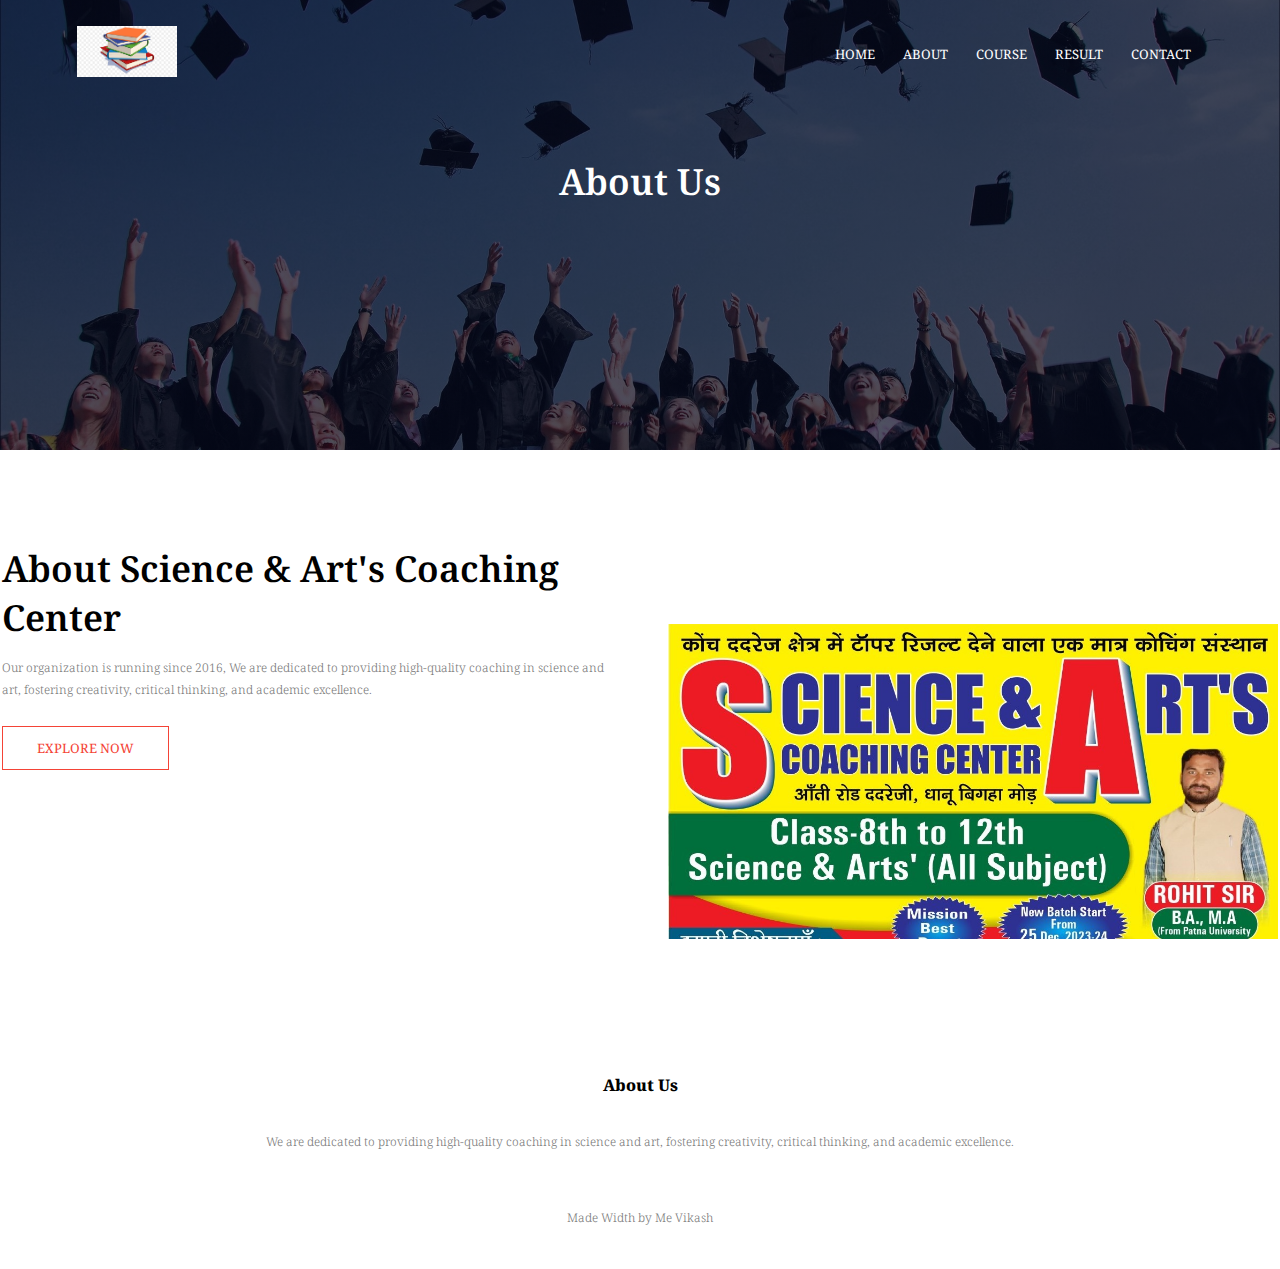
<file: about.html>
<!DOCTYPE html>
<html lang="en">
  <head>
    <meta charset="UTF-8" />
    <meta http-equiv="X-UA-Compatible" content="IE=edge" />
    <meta name="viewport" content="width=device-width, initial-scale=1.0" />
    <title>Science & Art's Coaching Center</title>
    <link rel="stylesheet" href="style.css" />
    <link rel="preconnect" href="https://fonts.googleapis.com" />
    <link rel="preconnect" href="https://fonts.gstatic.com" crossorigin />
    <link
      href="https://fonts.googleapis.com/css2?family=Noto+Serif:ital,wght@0,400;0,700;1,400;1,700&display=swap"
      rel="stylesheet"
    />
    <link rel="stylesheet" href="https://cdnjs.cloudflare.com/ajax/libs/font-awesome/6.2.1/css/all.min.css" integrity="sha512-MV7K8+y+gLIBoVD59lQIYicR65iaqukzvf/nwasF0nqhPay5w/9lJmVM2hMDcnK1OnMGCdVK+iQrJ7lzPJQd1w==" crossorigin="anonymous" referrerpolicy="no-referrer" />    <body>
    <section class="sub-header">
      <nav>
        <a href="index.html"><img src="./images/logo.png" alt="" /></a>
        <div class="nav-links" id="navLinks">
          <i class="fa-solid fa fa-xmark" onclick="hideMenu()"></i>
          <ul>
            <li><a href="./index.html">HOME</a></li>
            <li><a href="./about.html">ABOUT</a></li>
            <li><a href="./course.html">COURSE</a></li>
            <li><a href="./blog.html">RESULT</a></li>
            <li><a href="./contact.html">CONTACT</a></li>
          </ul>
        </div>
        <i class="fa-solid fa fa-bars" onclick="showMenu()"></i>
      </nav>
      <h1>About Us</h1>
    </section>

    <!-- about us content -->

    <section class="about-us">
      <div class="row" >
        <div class="about-col" >
          <h1>About Science & Art's Coaching Center</h1>
          <p> Our organization is running since 2016, We are dedicated to providing high-quality coaching in science and art, fostering creativity, critical thinking, and academic excellence.</p>
          
          <a href="" class="hero-btn red-btn">EXPLORE NOW</a>
        </div>
        <div class="about-col">
          <img src="images/banner.png" alt="">
        </div>
      </div>
    </section>



    <section class="footer">
      <h4>About Us</h4>
      <p>We are dedicated to providing high-quality coaching in science and art, fostering creativity, critical thinking, and academic excellence.</p>
      <div class="icons">
        <i class="fa-brands fa-facebook"></i>
        <i class="fa-brands fa-twitter"></i>
        <i class="fa-brands fa-instagram"></i>
        <i class="fa-brands fa-linkedin"></i>
      </div>
      <p>Made Width <i class="fa-solid fa-heart"></i> by Me Vikash</p>
    </section>

    <script src="script.js"></script>
  </body>
</html>
</file>
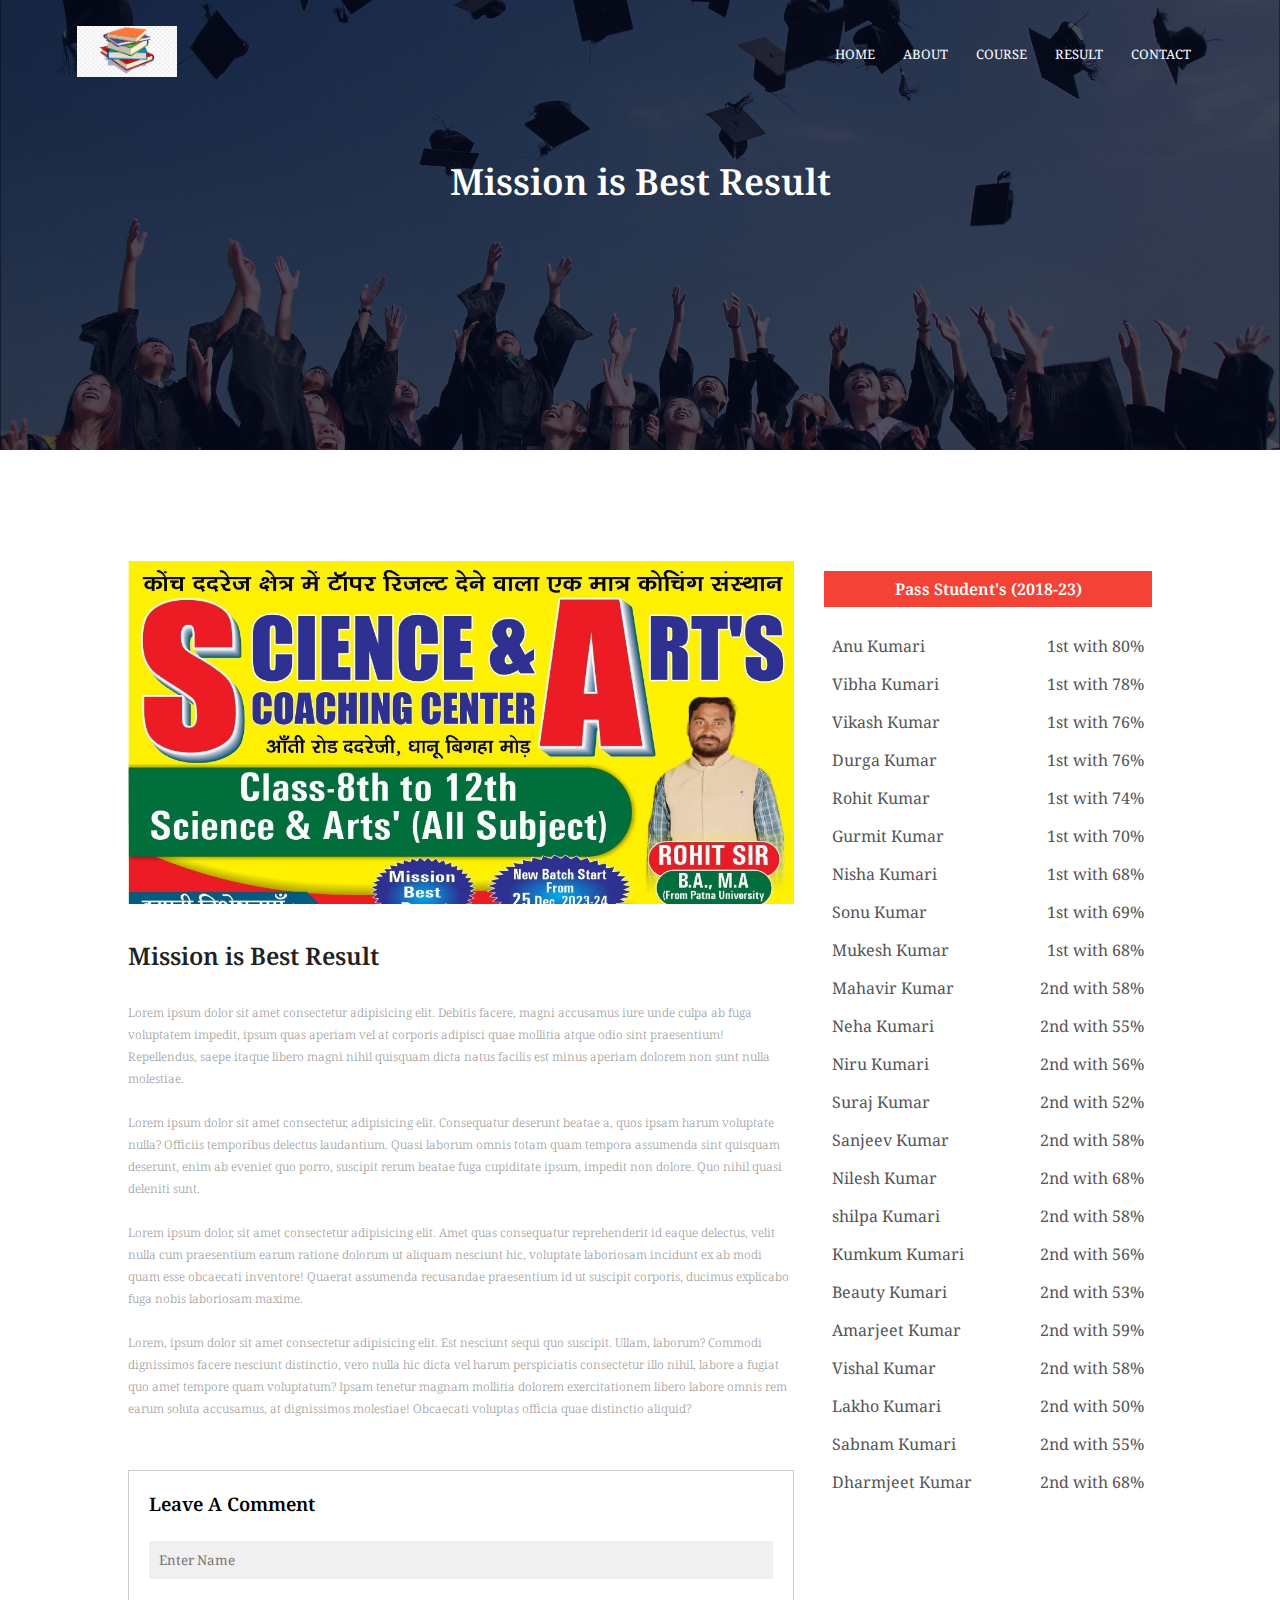
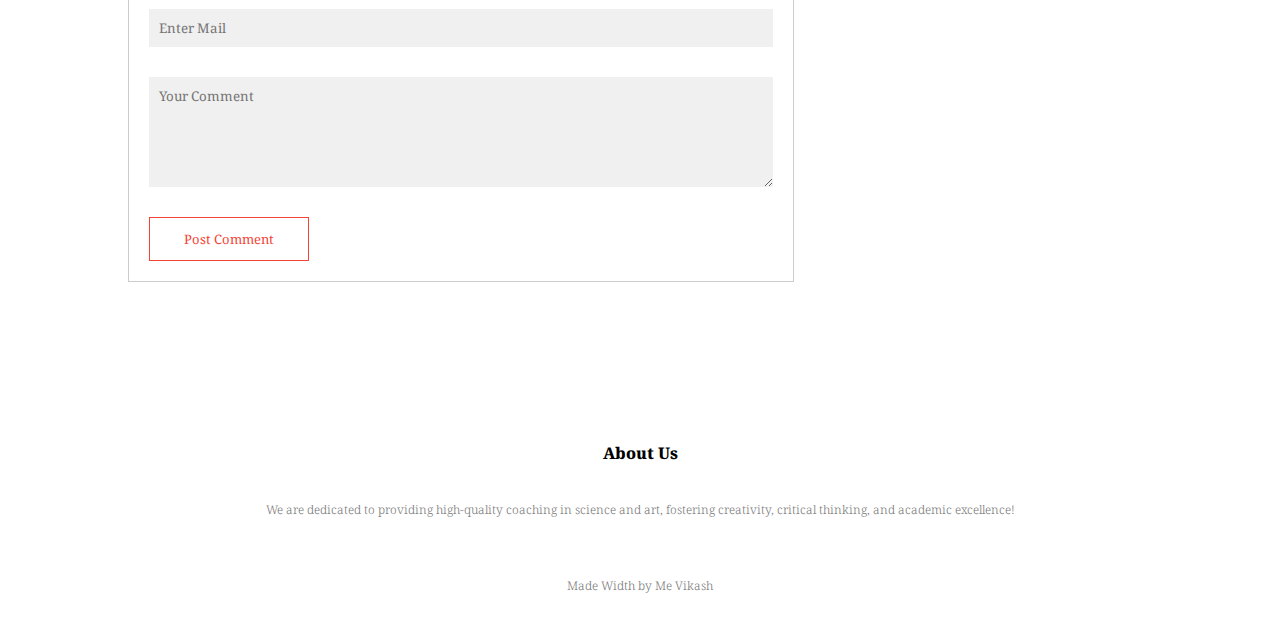
<file: blog.html>
<!DOCTYPE html>
<html lang="en">
  <head>
    <meta charset="UTF-8" />
    <meta http-equiv="X-UA-Compatible" content="IE=edge" />
    <meta name="viewport" content="width=device-width, initial-scale=1.0" />
    <title>Science & Art's Coaching Center</title>
    <link rel="stylesheet" href="style.css" />
    <link rel="preconnect" href="https://fonts.googleapis.com" />
    <link rel="preconnect" href="https://fonts.gstatic.com" crossorigin />
    <link
      href="https://fonts.googleapis.com/css2?family=Noto+Serif:ital,wght@0,400;0,700;1,400;1,700&display=swap"
      rel="stylesheet"
    />
    <link rel="stylesheet" href="https://cdnjs.cloudflare.com/ajax/libs/font-awesome/6.2.1/css/all.min.css" integrity="sha512-MV7K8+y+gLIBoVD59lQIYicR65iaqukzvf/nwasF0nqhPay5w/9lJmVM2hMDcnK1OnMGCdVK+iQrJ7lzPJQd1w==" crossorigin="anonymous" referrerpolicy="no-referrer" />    <body>
    <section class="sub-header">
      <nav>
        <a href="index.html"><img src="./images/logo.png" alt="" /></a>
        <div class="nav-links" id="navLinks">
          <i class="fa-solid fa fa-xmark" onclick="hideMenu()"></i>
          <ul>
            <li><a href="./index.html">HOME</a></li>
            <li><a href="./about.html">ABOUT</a></li>
            <li><a href="./course.html">COURSE</a></li>
            <li><a href="./blog.html">RESULT</a></li>
            <li><a href="./contact.html">CONTACT</a></li>
          </ul>
        </div>
        <i class="fa-solid fa fa-bars" onclick="showMenu()"></i>
      </nav>
      <h1>Mission is Best Result </h1>
    </section>

    <!--blog page content-->

    <section class="blog-content">
      <div class="row">
        <div class="blog-left">
          <img src="./images/banner.png" alt="">
          <h2>Mission is Best Result</h2>
          <p>Lorem ipsum dolor sit amet consectetur adipisicing elit. Debitis facere, magni accusamus iure unde culpa ab fuga voluptatem impedit, ipsum quas aperiam vel at corporis adipisci quae mollitia atque odio sint praesentium! Repellendus, saepe itaque libero magni nihil quisquam dicta natus facilis est minus aperiam dolorem non sunt nulla molestiae.</p>
          <br>
          <p>Lorem ipsum dolor sit amet consectetur, adipisicing elit. Consequatur deserunt beatae a, quos ipsam harum voluptate nulla? Officiis temporibus delectus laudantium. Quasi laborum omnis totam quam tempora assumenda sint quisquam deserunt, enim ab eveniet quo porro, suscipit rerum beatae fuga cupiditate ipsum, impedit non dolore. Quo nihil quasi deleniti sunt.</p>
          <br>
          <p>Lorem ipsum dolor, sit amet consectetur adipisicing elit. Amet quas consequatur reprehenderit id eaque delectus, velit nulla cum praesentium earum ratione dolorum ut aliquam nesciunt hic, voluptate laboriosam incidunt ex ab modi quam esse obcaecati inventore! Quaerat assumenda recusandae praesentium id ut suscipit corporis, ducimus explicabo fuga nobis laboriosam maxime.</p>
          <br>
          <p>Lorem, ipsum dolor sit amet consectetur adipisicing elit. Est nesciunt sequi quo suscipit. Ullam, laborum? Commodi dignissimos facere nesciunt distinctio, vero nulla hic dicta vel harum perspiciatis consectetur illo nihil, labore a fugiat quo amet tempore quam voluptatum? Ipsam tenetur magnam mollitia dolorem exercitationem libero labore omnis rem earum soluta accusamus, at dignissimos molestiae! Obcaecati voluptas officia quae distinctio aliquid?</p>
        
          <div class="comment-box">
            <h3>Leave A Comment</h3>
            <form class="comment-form">
              <input type="text" placeholder="Enter Name">
              <input type="email" placeholder="Enter Mail">
              <textarea rows="5" placeholder="Your Comment"></textarea>
              <button type="submit" class="hero-btn red-btn">Post Comment</button>
            </form>
          </div>
        
        
        </div>
        <div class="blog-right">
          <h3>Pass Student's (2018-23)</h3>
          <div>
            <span>Anu Kumari</span>
            <span>1st with 80%</span>
          </div>
          <div>
            <span>Vibha Kumari</span>
            <span>1st with 78%</span>
          </div>
          <div>
            <span>Vikash Kumar</span>
            <span>1st with 76%</span>
          </div>
          <div>
            <span>Durga Kumar</span>
            <span>1st with 76%</span>
          </div>
          <div>
            <span>Rohit Kumar</span>
            <span>1st with 74%</span>
          </div>
          <div>
            <span>Gurmit Kumar</span>
            <span>1st with 70%</span>
          </div>
          <div>
            <span>Nisha Kumari</span>
            <span>1st with 68%</span>
          </div>
          <div>
            <span>Sonu Kumar</span>
            <span>1st with 69%</span>
          </div>
          <div>
            <span>Mukesh Kumar</span>
            <span>1st with 68%</span>
          </div>
          <div>
            <span>Mahavir Kumar</span>
            <span>2nd with 58%</span>
          </div>
          <div>
            <span>Neha Kumari</span>
            <span>2nd with 55%</span>
          </div>
          <div>
            <span>Niru Kumari</span>
            <span>2nd with 56%</span>
          </div>
          <div>
            <span>Suraj Kumar</span>
            <span>2nd with 52%</span>
          </div>
          <div>
            <span>Sanjeev Kumar</span>
            <span>2nd with 58%</span>
          </div>
          <div>
            <span>Nilesh Kumar</span>
            <span>2nd with 68%</span>
          </div>
          <div>
            <span>shilpa Kumari</span>
            <span>2nd with 58%</span>
          </div>
          <div>
            <span>Kumkum Kumari</span>
            <span>2nd with 56%</span>
          </div>
          <div>
            <span>Beauty Kumari</span>
            <span>2nd with 53%</span>
          </div>
          <div>
            <span>Amarjeet Kumar</span>
            <span>2nd with 59%</span>
          </div>
          <div>
            <span>Vishal Kumar</span>
            <span>2nd with 58%</span>
          </div>
          <div>
            <span>Lakho Kumari</span>
            <span>2nd with 50%</span>
          </div>
          <div>
            <span>Sabnam Kumari</span>
            <span>2nd with 55%</span>
          </div>
          <div>
            <span>Dharmjeet Kumar</span>
            <span>2nd with 68%</span>
          </div>
        </div>
      </div>
    </section>


    <!--end-->


    <section class="footer">
      <h4>About Us</h4>
      <p>We are dedicated to providing high-quality coaching in science and art, fostering creativity, critical thinking, and academic excellence!</p>
      <div class="icons">
        <i class="fa-brands fa-facebook"></i>
        <i class="fa-brands fa-twitter"></i>
        <i class="fa-brands fa-instagram"></i>
        <i class="fa-brands fa-linkedin"></i>
      </div>
      <p>Made Width <i class="fa-solid fa-heart"></i> by Me Vikash</p>
    </section>

    <script src="script.js"></script>
  </body>
</html>
</file>
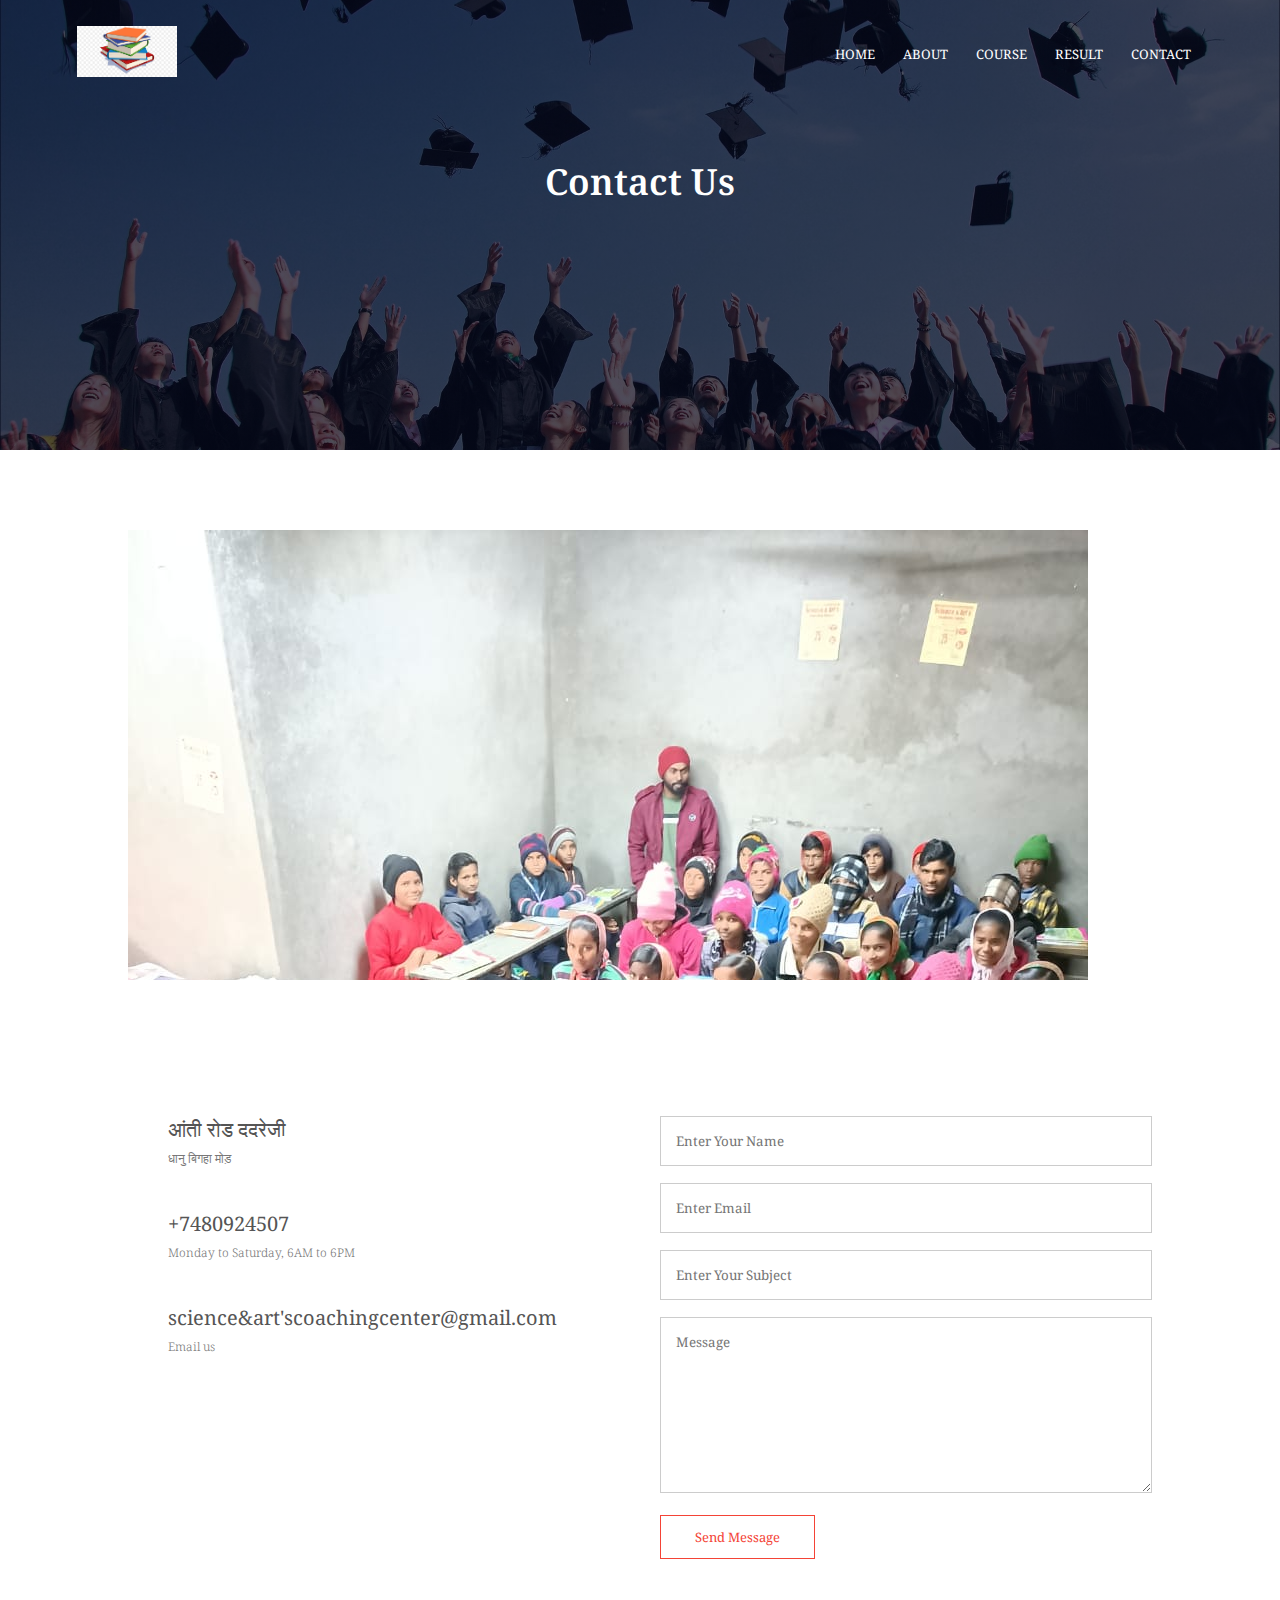
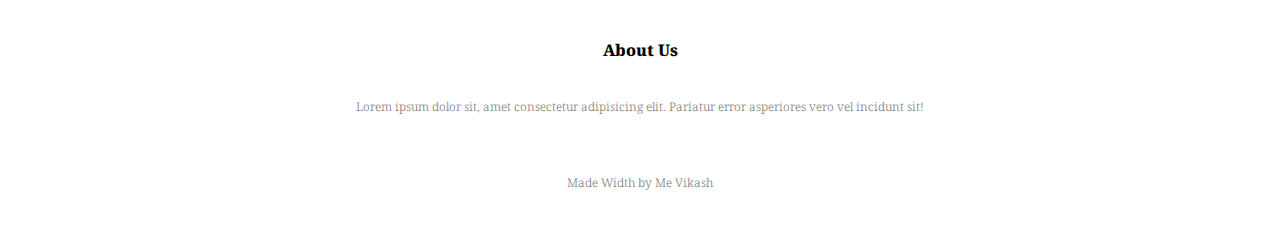
<file: contact.html>
<!DOCTYPE html>
<html lang="en">
  <head>
    <meta charset="UTF-8" />
    <meta http-equiv="X-UA-Compatible" content="IE=edge" />
    <meta name="viewport" content="width=device-width, initial-scale=1.0" />
    <title>Science & Art's Coaching Center</title>
    <link rel="stylesheet" href="style.css" />
    <link rel="preconnect" href="https://fonts.googleapis.com" />
    <link rel="preconnect" href="https://fonts.gstatic.com" crossorigin />
    <link
      href="https://fonts.googleapis.com/css2?family=Noto+Serif:ital,wght@0,400;0,700;1,400;1,700&display=swap"
      rel="stylesheet"
    />
    <link rel="stylesheet" href="https://cdnjs.cloudflare.com/ajax/libs/font-awesome/6.2.1/css/all.min.css" integrity="sha512-MV7K8+y+gLIBoVD59lQIYicR65iaqukzvf/nwasF0nqhPay5w/9lJmVM2hMDcnK1OnMGCdVK+iQrJ7lzPJQd1w==" crossorigin="anonymous" referrerpolicy="no-referrer" />    <body>
    <section class="sub-header">
      <nav>
        <a href="index.html"><img src="./images/logo.png" alt="" /></a>
        <div class="nav-links" id="navLinks">
          <i class="fa-solid fa fa-xmark" onclick="hideMenu()"></i>
          <ul>
            <li><a href="./index.html">HOME</a></li>
            <li><a href="./about.html">ABOUT</a></li>
            <li><a href="./course.html">COURSE</a></li>
            <li><a href="./blog.html">RESULT</a></li>
            <li><a href="./contact.html">CONTACT</a></li>
          </ul>
        </div>
        <i class="fa-solid fa fa-bars" onclick="showMenu()"></i>
      </nav>
      <h1>Contact Us</h1>
    </section>



    <!--------contact us--------->
    <section class="location">
      <iframe src="./images/st.png" width="600" height="450" style="border:0;" allowfullscreen="" loading="lazy" referrerpolicy="no-referrer-when-downgrade"></iframe>
    </section>

    <section class="contact-us">
      <div class="row">
        <div class="contact-col">
          <div>
            <i class="fa-solid fa-house"></i>
            <span>
            <h5>आंती रोड ददरेजी</h5>
            <p>धानु बिगहा मोड़</p>
          </span>
          </div>
          <div>
            <i class="fa-solid fa-phone"></i>
            <span>
            <h5>+7480924507</h5>
            <p>Monday to Saturday, 6AM to 6PM</p>
          </span>
          </div>
          <div>
            <i class="fa-solid fa-envelope"></i>
            <span>
            <h5>science&art'scoachingcenter@gmail.com</h5>
            <p>Email us </p>
          </span>
          </div>
        </div>
        <div class="contact-col">
          <form action="form-handler.php" method = "post">
            <input type="text" name="name" placeholder="Enter Your Name" required>
            <input type="email" name="email" placeholder="Enter Email" required>
            <input type="text" name="subject" placeholder="Enter Your Subject" required>
            <textarea rows="8" name="message" placeholder="Message" required></textarea>
            <button type="submit" class="hero-btn red-btn">Send Message</button>
            
          </form>
        </div>
      </div>
    </section>

    



    <section class="footer">
      <h4>About Us</h4>
      <p>Lorem ipsum dolor sit, amet consectetur adipisicing elit. Pariatur error asperiores vero vel incidunt sit!</p>
      <div class="icons">
        <i class="fa-brands fa-facebook"></i>
        <i class="fa-brands fa-twitter"></i>
        <i class="fa-brands fa-instagram"></i>
        <i class="fa-brands fa-linkedin"></i>
      </div>
      <p>Made Width <i class="fa-solid fa-heart"></i> by Me Vikash</p>
    </section>

    <script src="script.js"></script>
  </body>
</html>
</file>
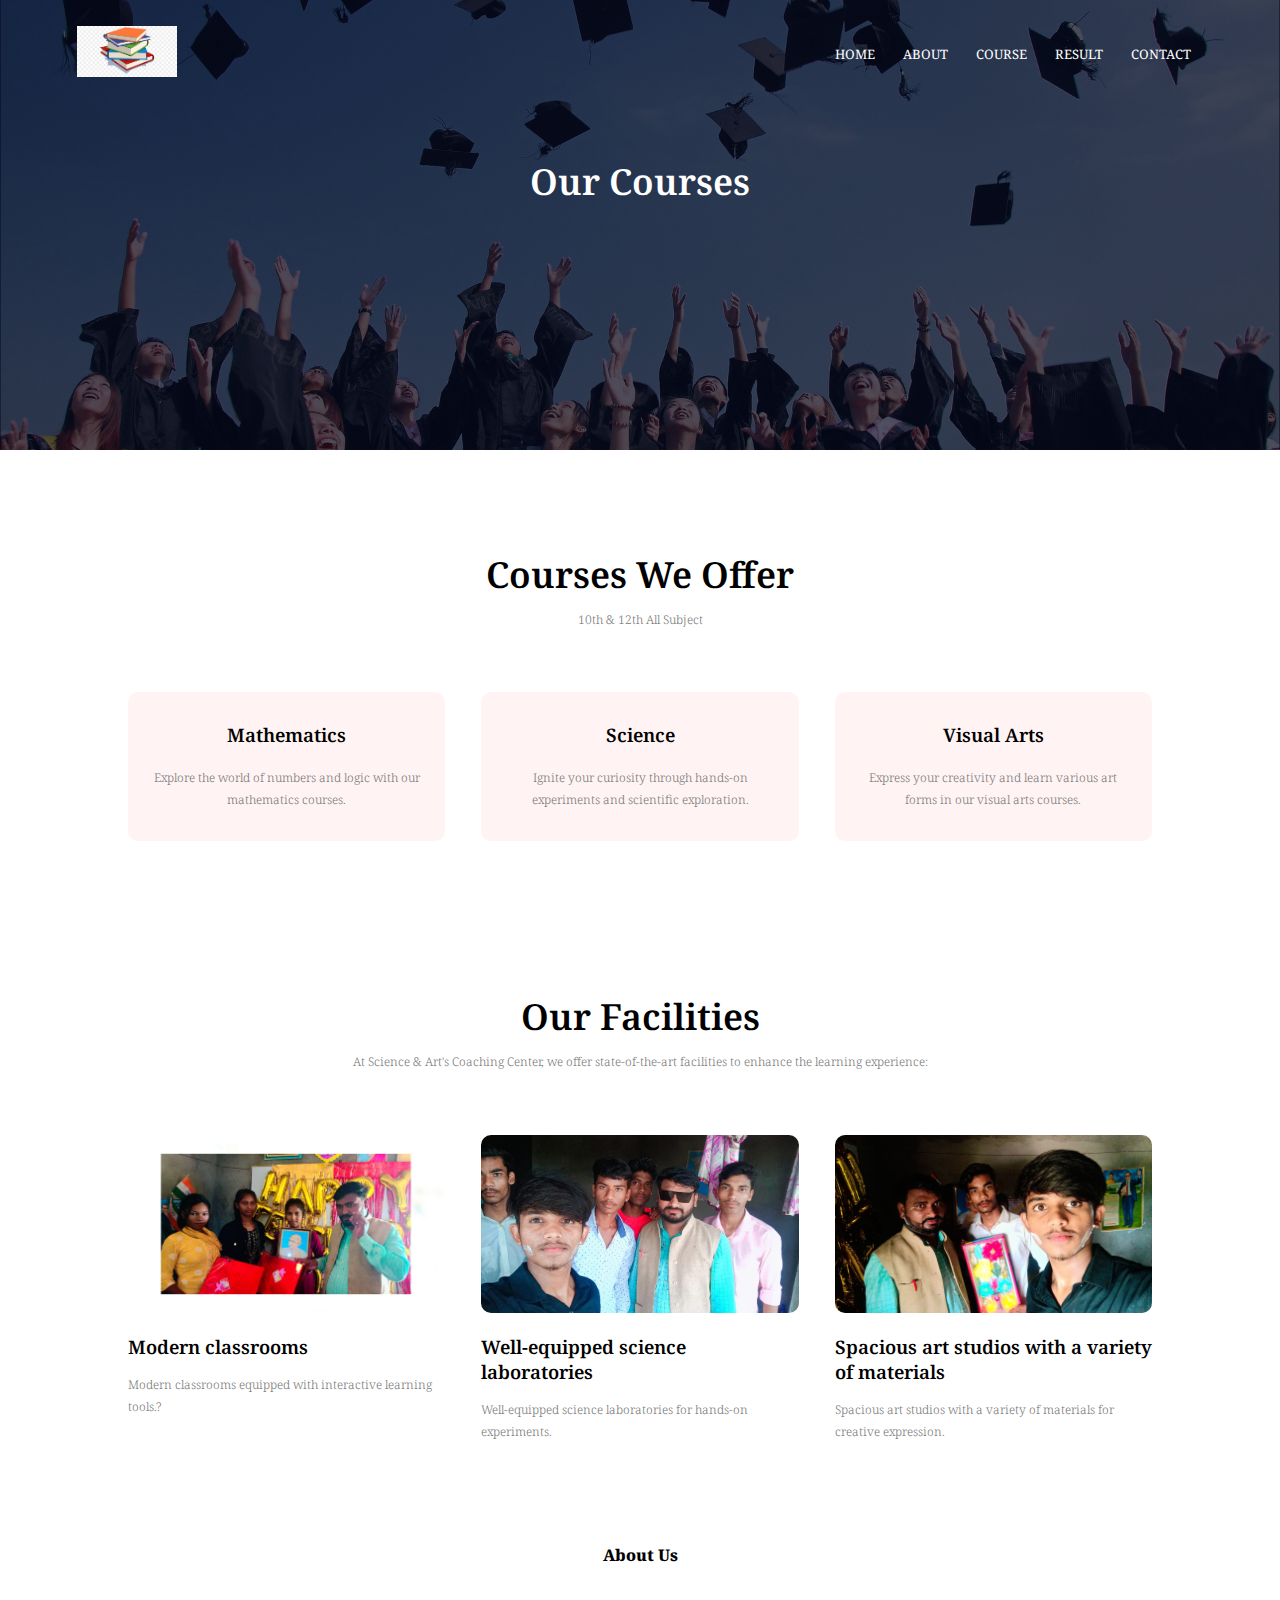
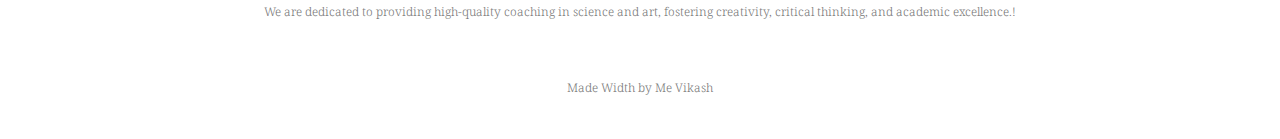
<file: course.html>
<!DOCTYPE html>
<html lang="en">
  <head>
    <meta charset="UTF-8" />
    <meta http-equiv="X-UA-Compatible" content="IE=edge" />
    <meta name="viewport" content="width=device-width, initial-scale=1.0" />
    <title>Science & Art's Coaching Center</title>
    <link rel="stylesheet" href="style.css" />
    <link rel="preconnect" href="https://fonts.googleapis.com" />
    <link rel="preconnect" href="https://fonts.gstatic.com" crossorigin />
    <link
      href="https://fonts.googleapis.com/css2?family=Noto+Serif:ital,wght@0,400;0,700;1,400;1,700&display=swap"
      rel="stylesheet"
    />
    <link rel="stylesheet" href="https://cdnjs.cloudflare.com/ajax/libs/font-awesome/6.2.1/css/all.min.css" integrity="sha512-MV7K8+y+gLIBoVD59lQIYicR65iaqukzvf/nwasF0nqhPay5w/9lJmVM2hMDcnK1OnMGCdVK+iQrJ7lzPJQd1w==" crossorigin="anonymous" referrerpolicy="no-referrer" />    <body>
    <section class="sub-header">
      <nav>
        <a href="index.html"><img src="./images/logo.png" alt="" /></a>
        <div class="nav-links" id="navLinks">
          <i class="fa-solid fa fa-xmark" onclick="hideMenu()"></i>
          <ul>
            <li><a href="./index.html">HOME</a></li>
            <li><a href="./about.html">ABOUT</a></li>
            <li><a href="./course.html">COURSE</a></li>
            <li><a href="./blog.html">RESULT</a></li>
            <li><a href="./contact.html">CONTACT</a></li>
          </ul>
        </div>
        <i class="fa-solid fa fa-bars" onclick="showMenu()"></i>
      </nav>
      <h1>Our Courses</h1>
    </section>

   <!--course-->

   <section class="course">
    <h1>Courses We Offer</h1>
    <p>10th & 12th All Subject</p>
    <div class="row">
      <div class="course-col">
        <h3>Mathematics</h3>
        <p>Explore the world of numbers and logic with our mathematics courses.
        </p>
      </div>
      <div class="course-col">
        <h3>Science</h3>
        <p>Ignite your curiosity through hands-on experiments and scientific exploration.
        </p>
      </div>
      <div class="course-col">
        <h3>Visual Arts</h3>
        <p>Express your creativity and learn various art forms in our visual arts courses.
        </p>
      </div>
    </div>
  </section>

  <!----- facitlities------->

  <section class="facilities">
    <h1>Our Facilities</h1>
    <p>At Science & Art's Coaching Center, we offer state-of-the-art facilities to enhance the learning experience:</p>
    <div class="row">
      <div class="facilities-col">
        <img src="./images/library.png" alt="">
        <h3>Modern classrooms</h3>
        <p>Modern classrooms equipped with interactive learning tools.?</p>
      </div>
      <div class="facilities-col">
        <img src="./images/basketball.png" alt="">
        <h3>Well-equipped science laboratories</h3>
        <p>Well-equipped science laboratories for hands-on experiments.</p>
      </div>
      <div class="facilities-col">
        <img src="./images/cafeteria.png" alt="">
        <h3>Spacious art studios with a variety of materials</h3>
        <p>Spacious art studios with a variety of materials for creative expression.</p>
      </div>
    </div>
  </section>

<!--end facilities-->

    <section class="footer">
      <h4>About Us</h4>
      <p>We are dedicated to providing high-quality coaching in science and art, fostering creativity, critical thinking, and academic excellence.!</p>
      <div class="icons">
        <i class="fa-brands fa-facebook"></i>
        <i class="fa-brands fa-twitter"></i>
        <i class="fa-brands fa-instagram"></i>
        <i class="fa-brands fa-linkedin"></i>
      </div>
      <p>Made Width <i class="fa-solid fa-heart"></i> by Me Vikash</p>
    </section>

    <script src="script.js"></script>
  </body>
</html>
</file>
<file: style.css>
* {
  font-family: "Noto Serif", serif;
  margin: 0;
  padding: 0;
  box-sizing: border-box;
}
.header {
  min-height: 100vh;
  width: 100%;
  background-image: linear-gradient(rgba(4, 9, 30, 0.7), rgba(4, 9, 30, 0.7)),
    url(./images/banner.png);
  background-position: center;
  background-size: cover;
  position: relative;
}

nav {
  display: flex;
  padding: 2% 6%;
  justify-content: space-between;
  align-items: center;
}
nav img {
  width: 100px;
}
.nav-links {
  flex: 1;
  text-align: right;
}

.nav-links ul li {
  list-style: none;
  display: inline-block;
  padding: 8px 12px;
  position: relative;
}
.nav-links ul li a {
  color: #fff;
  text-decoration: none;
  font-size: 13px;
}
.nav-links ul li::after {
  content: "";
  width: 0%;
  height: 2px;
  background: #f44336;
  display: block;
  margin: auto;
  transition: 0.5s;
}
.nav-links ul li:hover::after {
  width: 100%;
}
.text-box {
  position: absolute;
  top: 50%;
  right: 50%;
  transform: translate(50%, -50%);
  text-align: center;
  color: yellow;
  width: 90%;
}
.text-box h1 {
  font-size: 48px;
}
.text-box p {
  margin: 10px 0 40px;
  font-size: 20px;
  color: orangered;
}
.hero-btn {
  display: inline-block;
  text-decoration: none;
  color: #fff;
  border: 1px solid #fff;
  padding: 12px 34px;
  font-size: 13px;
  background-color: transparent;
  position: relative;
  cursor: pointer;
}
.hero-btn:hover {
  border: 1px solid #f44336;
  background: #f44336;
  transition: 1s;
  color: #fff;
}
nav .fa {
  display: none;
}
@media (max-width: 700px) {
  .text-box h1 {
    font-size: 20px;
  }
  .nav-links ul li {
    display: block;
  }
  .nav-links {
    position: absolute;
    background: #f44336;
    height: 100vh;
    width: 200px;
    top: -800px;
    right: 0px;
    text-align: left;
    z-index: 2;
    transition: 0.7s;
  }
  nav .fa {
    display: block;
    color: #fff;
    margin: 10px;
    font-size: 22px;
    cursor: pointer;
  }
  .nav-links ul {
    padding: 30px;
  }
}

/* course */

.course {
  width: 80%;
  margin: auto;
  text-align: center;
  padding-top: 100px;
}
h1 {
  font-size: 36px;
  font-weight: 600;
}
p {
  color: #777;
  font-size: 12px;
  font-weight: 300;
  line-height: 22px;
  padding: 10px;
}
.row {
  margin-top: 5%;
  display: flex;
  justify-content: space-between;
}
.course-col {
  flex-basis: 31%;
  background-color: #fff3f3;
  border-radius: 10px;
  margin-bottom: 5%;
  padding: 20px 12px;
  box-sizing: border-box;
  transition: 0.5s;
}
h3 {
  text-align: center;
  font-weight: 600;
  margin: 10px 0;
}
.course-col:hover {
  box-shadow: 0 0 20px 0px rgba(0, 0, 0, 0.2);
}
@media (max-width: 700px) {
  .row {
    flex-direction: column;
  }
}

/* campus */

.campus {
  width: 80%;
  margin: auto;
  text-align: center;
  padding-top: 50px;
}
.campus-col {
  flex-basis: 32%;
  border-radius: 10px;
  margin-bottom: 30px;
  position: relative;
  overflow: hidden;
}
.campus-col img {
  width: 100%;
  display: block;
}
.layer {
  background: transparent;
  height: 100%;
  width: 100%;
  position: absolute;
  top: 0;
  left: 0;
  transition: 0.5s;
}
.layer:hover {
  background: rgba(226, 0, 0, 0.7);
}
.layer h3 {
  width: 100%;
  font-weight: 300;
  color: #fff;
  font-size: 20px;
  bottom: 0;
  left: 50%;
  transform: translateX(-50%);
  position: absolute;
  opacity: 0;
  transition: 0.5s;
}
.layer:hover h3 {
  bottom: 49%;
  opacity: 1;
}
/* facilities */
.facilities {
  width: 80%;
  margin: auto;
  text-align: center;
  padding-top: 100px;
}
.facilities-col {
  flex-basis: 31%;
  border-radius: 10px;
  margin-bottom: 5%;
  text-align: left;
}
.facilities-col img {
  width: 100%;
  border-radius: 10px;
}
.facilities-col p {
  padding: 0;
}
.facilities-col h3 {
  margin-top: 16px;
  margin-bottom: 15px;
  text-align: left;
}

/* tetimonials */

.testimonials {
  width: 80%;
  margin: auto;
  padding-top: 100px;
  text-align: center;
}
.testimonial-col {
  flex-basis: 44%;
  border-radius: 10px;
  margin-bottom: 5%;
  text-align: left;
  background: #fff3f3;
  padding: 25px;
  cursor: pointer;
  display: flex;
}
.testimonial-col img {
  height: 40px;
  margin-left: 5px;
  margin-right: 30px;
  border-radius: 50%;
}
.testimonial-col p {
  padding: 0;
}
.testimonial-col h3 {
  margin-top: 15px;
  text-align: left;
}
.testimonial-col i {
  color: #f44336;
}
@media (max-width: 700px) {
  .testimonial-col img {
    margin-left: 0px;
    margin-right: 15px;
  }
}

/* call to action */

.cta {
  margin: 100px auto;
  width: 80%;
  background-image: linear-gradient(rgba(4, 9, 30, 0.7), rgba(4, 9, 30, 0.7)),
    url(./images/banner2.jpg);
  background-position: center;
  background-size: cover;
  border-radius: 10px;
  text-align: center;
  padding: 100px 0;
}
.cta h1 {
  color: #fff;
  margin-bottom: 40px;
  padding: 0;
}
@media (max-width: 700px) {
  .cta h1 {
    font-size: 20px;
  }
}

/* 
footer */

.footer {
  width: 100%;
  text-align: center;
  padding: 30px 0;
}
.footer h4 {
  margin-bottom: 25px;
  margin-top: 20px;
  font-weight: 800;
}
.icons i {
  color: #f44336;
  margin: 0 13px;
  cursor: pointer;
  padding: 18px 0;
  font-size: 25px;
}
.fa-heart {
  color: #f44336;
}

/* -----ABOUT US START HERE --------*/

.sub-header {
  height: 50vh;
  width: 100%;
  background-image: linear-gradient(rgba(4, 9, 30, 0.7), rgba(4, 9, 30, 0.7)),
    url(./images/background.jpg);
  background-position: center;
  background-size: cover;
  text-align: center;
  color: #fff;
}
.sub-header h1 {
  margin-top: 50px;
}
.about-us img {
  width: 80%;
  margin: auto;
  padding-top: 80px;
  padding-bottom: 50px;
}
.about-col {
  flex-basis: 48%;
  padding: 30px 2px;
}
.about-col img{
  width: 100%;
}
.about-col h1{
  padding-top: 0;
}
.about-col p {
  padding: 15px 0 25px;
}
.red-btn{
  border: 1px solid #f44336;
  background: transparent;
  color: #f44336;
}
.red-btn:hover{
  color: #fff;
}

/* blog content  */

.blog-content{
  width: 80%;
  margin: auto;
  padding: 60px 0;
}
.blog-left{
  flex-basis: 65%;
}
.blog-left img {
  width: 100%;
}
.blog-left h2 {
  color: #222;
  font-weight: 600;
  margin: 30px 0;
}
.blog-left p {
  color: #999;
  padding: 0;
}
.blog-right{
  flex-basis: 32%;
}
.blog-right h3 {
  background: #f44336;
  color: #fff;
  padding: 7px 0;
  font-size: 16px;
  margin-bottom: 20px;
}
.blog-right div {
  display: flex;
  align-items: center;
  justify-content: space-between;
  color: #555;
  padding: 8px;
  box-sizing: border-box;
}
.comment-box{
  border: 1px solid #ccc;
  margin: 50px 0;
  padding: 10px 20px;
}
.comment-box h3{
  text-align: left;
}
.comment-form input, .comment-form textarea{
  width: 100%;
  padding: 10px;
  margin: 15px 0;
  box-sizing: border-box;
  border: none;
  outline: none;
  background: #f0f0f0;
}
.comment-form button {
  margin: 10px 0;
}

@media (max-width:700px){
  .sub-header h1{
    font-size: 20px;
  }
}

/* contact us page */

.location {
  width: 80%;
  margin: auto;
  padding: 80px 0;
}
.location iframe {
  width: 100%;
}
.contact-us{
  width: 80%;
  margin: auto;
}
.contact-col{
  flex-basis: 48%;
  margin-bottom: 30px;
}
.contact-col div {
  display: flex;
  align-items: center;
  margin-bottom: 40px;
}
.contact-col div i {
  font-size: 28px;
  color:#f44336;
  margin: 10px;
  margin-right: 30px;
}
.contact-col div p{
  padding: 0;
}
.contact-col div h5{
  font-size: 20px;
  margin-bottom: 5px;
  color: #555;
  font-weight: 400;
}
.contact-col input, .contact-col textarea{
  width: 100%;
  padding: 15px;
  margin-bottom: 17px;
  outline: none;
  border: 1px solid #ccc;
  box-sizing: border-box;
}
</file>
